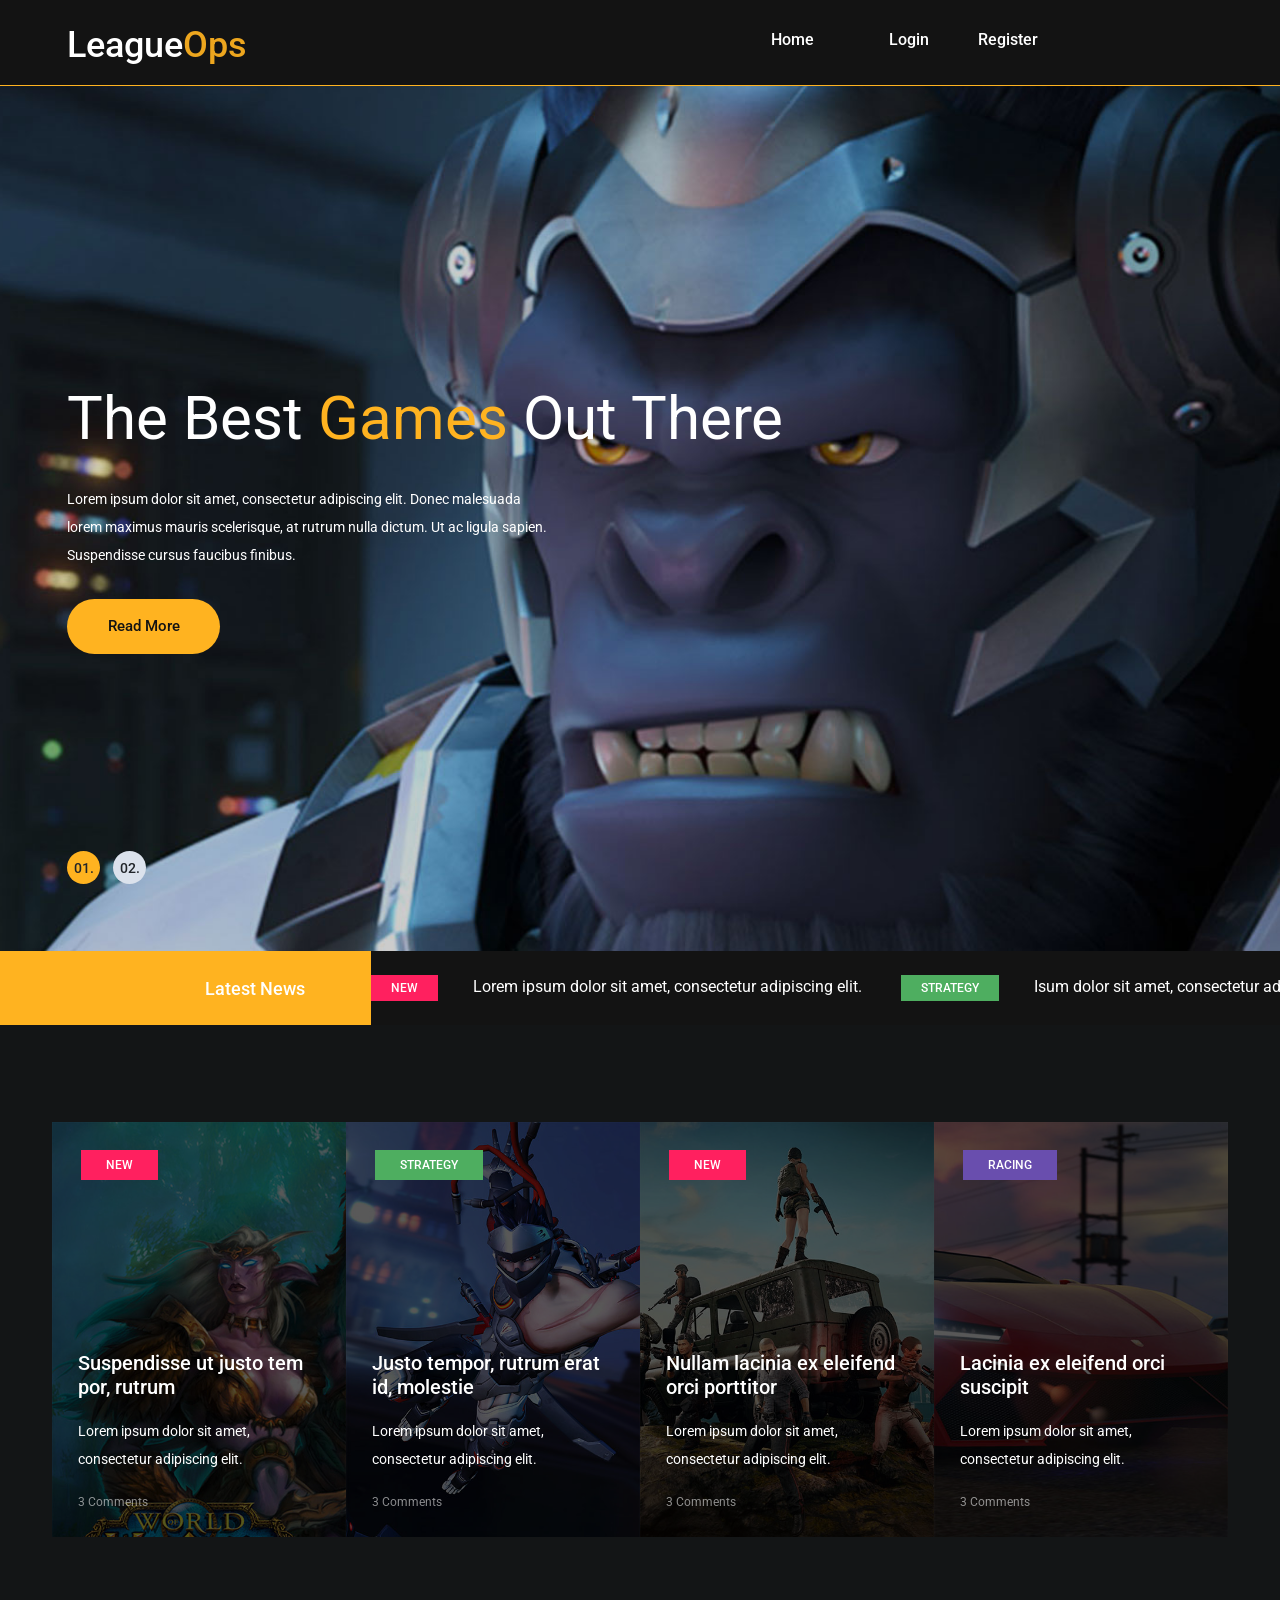
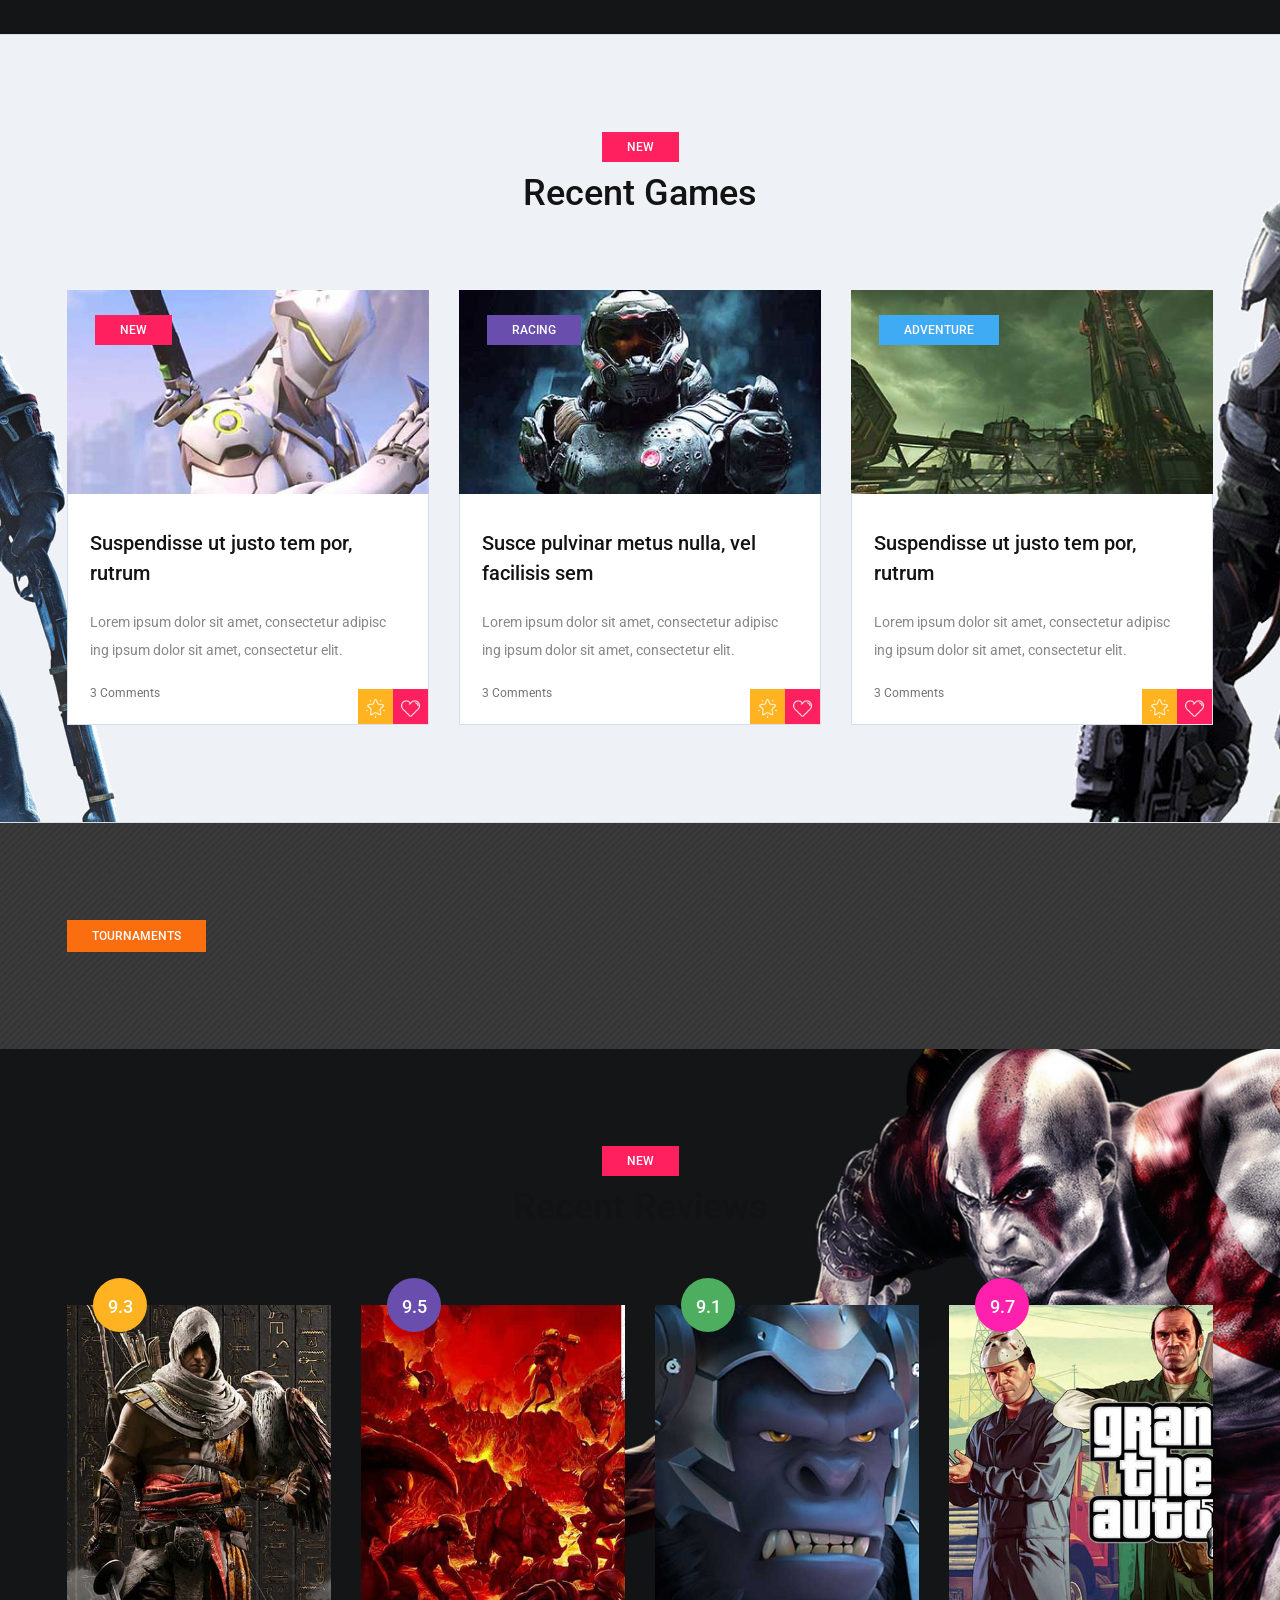
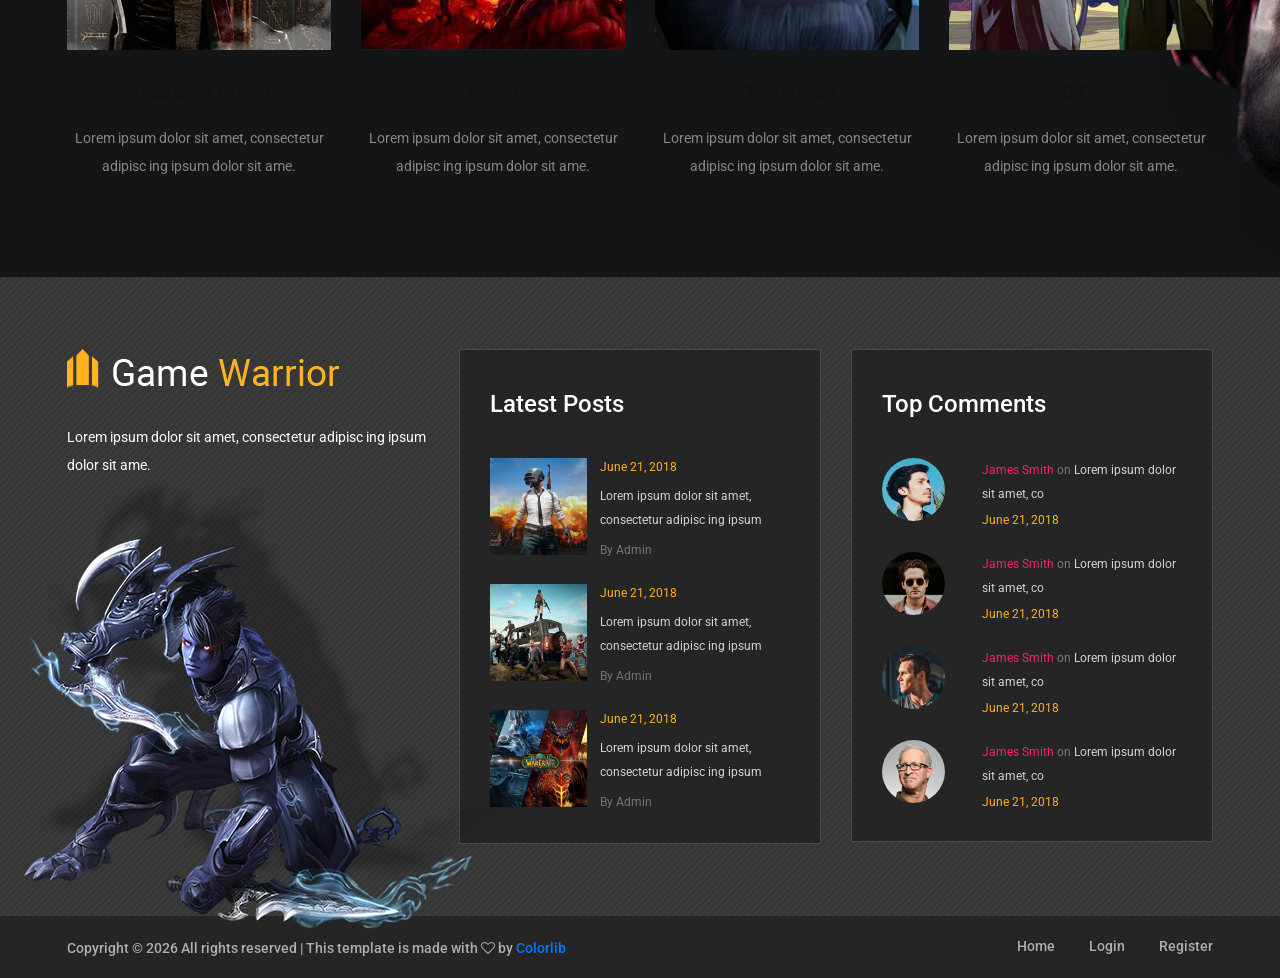
<file: frontend/index/index.html>
<!doctype html>
<html lang="zxx">

<head>
	<title>League Ops</title>
	<meta charset="UTF-8" />
	<meta name="description" content="Game Warrior Template" />
	<meta name="keywords" content="warrior, game, creative, html" />
	<meta name="viewport" content="width=device-width, initial-scale=1.0" />
	<!-- Favicon -->
	<link href="img/favicon.ico" rel="shortcut icon" />

	<!-- Google Fonts -->
	<link href="https://fonts.googleapis.com/css?family=Roboto:400,400i,500,500i,700,700i" rel="stylesheet" />

	<!-- Stylesheets -->
	<link rel="stylesheet" href="css/bootstrap.min.css" />
	<link rel="stylesheet" href="css/font-awesome.min.css" />
	<link rel="stylesheet" href="css/owl.carousel.css" />
	<link rel="stylesheet" href="css/style.css" />
	<link rel="stylesheet" href="css/animate.css" />

	<!--[if lt IE 9]>
      <script src="https://oss.maxcdn.com/html5shiv/3.7.2/html5shiv.min.js"></script>
      <script src="https://oss.maxcdn.com/respond/1.4.2/respond.min.js"></script>
    <![endif]-->
</head>

<body>
	<!-- Page Preloder -->
	<div id="preloder">
		<div class="loader"></div>
	</div>

	<!-- Header section -->
	<header class="header-section">
		<div class="container">
			<!-- logo -->
			<a class="site-logo" href="index.html">
				<h2><span style="color: white;">League</span><span style="color: #eda61e;">Ops</span></h2>
			</a>
			<!-- responsive -->
			<div class="nav-switch">
				<i class="fa fa-bars"></i>
			</div>
			<!-- site menu -->
			<nav class="main-menu">
				<ul id="menu-list" style="display: flex;">
					<li style="margin-right: 30px;"><a class="my-class" href="index.html">Home</a></li>

					<li id="auth-links">
						<a href="login.html">Login</a>
						<a href="register.html">Register</a>
					</li>

					<li id="user-profile" style="display: none;">
						<a href="../admin/index.html" id="username-display"></a>
						<a href="#" onclick="logout()">Logout</a>
					</li>
				</ul>
			</nav>
		</div>
	</header>
	<!-- Header section end -->

	<!-- Hero section -->
	<section class="hero-section">
		<div class="hero-slider owl-carousel">
			<div class="hs-item set-bg" data-setbg="img/slider-1.jpg">
				<div class="hs-text">
					<div class="container">
						<h2>The Best <span>Games</span> Out There</h2>
						<p>
							Lorem ipsum dolor sit amet, consectetur adipiscing elit. Donec
							malesuada <br />
							lorem maximus mauris scelerisque, at rutrum nulla dictum. Ut ac
							ligula sapien. <br />Suspendisse cursus faucibus finibus.
						</p>
						<a href="#" class="site-btn">Read More</a>
					</div>
				</div>
			</div>
			<div class="hs-item set-bg" data-setbg="img/slider-2.jpg">
				<div class="hs-text">
					<div class="container">
						<h2>The Best <span>Games</span> Out There</h2>
						<p>
							Lorem ipsum dolor sit amet, consectetur adipiscing elit. Donec
							malesuada <br />
							lorem maximus mauris scelerisque, at rutrum nulla dictum. Ut ac
							ligula sapien. <br />Suspendisse cursus faucibus finibus.
						</p>
						<a href="#" class="site-btn">Read More</a>
					</div>
				</div>
			</div>
		</div>
	</section>
	<!-- Hero section end -->

	<!-- Latest news section -->
	<div class="latest-news-section">
		<div class="ln-title">Latest News</div>
		<div class="news-ticker">
			<div class="news-ticker-contant">
				<div class="nt-item">
					<span class="new">new</span>Lorem ipsum dolor sit amet, consectetur
					adipiscing elit.
				</div>
				<div class="nt-item">
					<span class="strategy">strategy</span>Isum dolor sit amet,
					consectetur adipiscing elit.
				</div>
				<div class="nt-item">
					<span class="racing">racing</span>Isum dolor sit amet, consectetur
					adipiscing elit.
				</div>
			</div>
		</div>
	</div>
	<!-- Latest news section end -->

	<!-- Feature section -->
	<section class="feature-section spad">
		<div class="container">
			<div class="row">
				<div class="col-lg-3 col-md-6 p-0">
					<div class="feature-item set-bg" data-setbg="img/features/1.jpg">
						<span class="cata new">new</span>
						<div class="fi-content text-white">
							<h5><a href="#">Suspendisse ut justo tem por, rutrum</a></h5>
							<p>Lorem ipsum dolor sit amet, consectetur adipiscing elit.</p>
							<a href="#" class="fi-comment">3 Comments</a>
						</div>
					</div>
				</div>
				<div class="col-lg-3 col-md-6 p-0">
					<div class="feature-item set-bg" data-setbg="img/features/2.jpg">
						<span class="cata strategy">strategy</span>
						<div class="fi-content text-white">
							<h5><a href="#">Justo tempor, rutrum erat id, molestie</a></h5>
							<p>Lorem ipsum dolor sit amet, consectetur adipiscing elit.</p>
							<a href="#" class="fi-comment">3 Comments</a>
						</div>
					</div>
				</div>
				<div class="col-lg-3 col-md-6 p-0">
					<div class="feature-item set-bg" data-setbg="img/features/3.jpg">
						<span class="cata new">new</span>
						<div class="fi-content text-white">
							<h5>
								<a href="#">Nullam lacinia ex eleifend orci porttitor</a>
							</h5>
							<p>Lorem ipsum dolor sit amet, consectetur adipiscing elit.</p>
							<a href="#" class="fi-comment">3 Comments</a>
						</div>
					</div>
				</div>
				<div class="col-lg-3 col-md-6 p-0">
					<div class="feature-item set-bg" data-setbg="img/features/4.jpg">
						<span class="cata racing">racing</span>
						<div class="fi-content text-white">
							<h5><a href="#">Lacinia ex eleifend orci suscipit</a></h5>
							<p>Lorem ipsum dolor sit amet, consectetur adipiscing elit.</p>
							<a href="#" class="fi-comment">3 Comments</a>
						</div>
					</div>
				</div>
			</div>
		</div>
	</section>
	<!-- Feature section end -->

	<!-- Recent game section  -->
	<section class="recent-game-section spad set-bg" data-setbg="img/recent-game-bg.png">
		<div class="container">
			<div class="section-title">
				<div class="cata new">new</div>
				<h2>Recent Games</h2>
			</div>
			<div class="row">
				<div class="col-lg-4 col-md-6">
					<div class="recent-game-item">
						<div class="rgi-thumb set-bg" data-setbg="img/recent-game/1.jpg">
							<div class="cata new">new</div>
						</div>
						<div class="rgi-content">
							<h5>Suspendisse ut justo tem por, rutrum</h5>
							<p>
								Lorem ipsum dolor sit amet, consectetur adipisc ing ipsum
								dolor sit amet, consectetur elit.
							</p>
							<a href="#" class="comment">3 Comments</a>
							<div class="rgi-extra">
								<div class="rgi-star">
									<img src="img/icons/star.png" alt="" />
								</div>
								<div class="rgi-heart">
									<img src="img/icons/heart.png" alt="" />
								</div>
							</div>
						</div>
					</div>
				</div>
				<div class="col-lg-4 col-md-6">
					<div class="recent-game-item">
						<div class="rgi-thumb set-bg" data-setbg="img/recent-game/2.jpg">
							<div class="cata racing">racing</div>
						</div>
						<div class="rgi-content">
							<h5>Susce pulvinar metus nulla, vel facilisis sem</h5>
							<p>
								Lorem ipsum dolor sit amet, consectetur adipisc ing ipsum
								dolor sit amet, consectetur elit.
							</p>
							<a href="#" class="comment">3 Comments</a>
							<div class="rgi-extra">
								<div class="rgi-star">
									<img src="img/icons/star.png" alt="" />
								</div>
								<div class="rgi-heart">
									<img src="img/icons/heart.png" alt="" />
								</div>
							</div>
						</div>
					</div>
				</div>
				<div class="col-lg-4 col-md-6">
					<div class="recent-game-item">
						<div class="rgi-thumb set-bg" data-setbg="img/recent-game/3.jpg">
							<div class="cata adventure">Adventure</div>
						</div>
						<div class="rgi-content">
							<h5>Suspendisse ut justo tem por, rutrum</h5>
							<p>
								Lorem ipsum dolor sit amet, consectetur adipisc ing ipsum
								dolor sit amet, consectetur elit.
							</p>
							<a href="#" class="comment">3 Comments</a>
							<div class="rgi-extra">
								<div class="rgi-star">
									<img src="img/icons/star.png" alt="" />
								</div>
								<div class="rgi-heart">
									<img src="img/icons/heart.png" alt="" />
								</div>
							</div>
						</div>
					</div>
				</div>
			</div>
		</div>
	</section>
	<!-- Recent game section end -->

	<!-- Tournaments section -->
	<section class="tournaments-section spad">
		<div class="container">
			<div class="tournament-title">Tournaments</div>
			<div class="row" id="tournament-list">
				<!-- <div class="col-md-6">
            <div class="tournament-item mb-4 mb-lg-0">
              <div class="ti-notic">Tournament</div>
              <div class="ti-content">
                <div
                  class="ti-thumb set-bg"
                  data-setbg="img/tournament/1.jpg"
                ></div>
                <div class="ti-text">
                  <h4>World Of WarCraft</h4>
                  <ul>
                    <li><span>Tournament Beggins:</span> June 20, 2018</li>
                    <li><span>Tounament Ends:</span> July 01, 2018</li>
                    <li><span>Participants:</span> 10 teams</li>
                    <li><span>Tournament Author:</span> Admin</li>
                  </ul>
                  <p>
                    <span>Prizes:</span> 1st place $2000, 2nd place: $1000, 3rd
                    place: $500
                  </p>
                </div>
              </div>
            </div>
          </div> -->
				<!-- <div class="col-md-6">
            <div class="tournament-item">
              <div class="ti-notic">Premium Tournament</div>
              <div class="ti-content">
                <div
                  class="ti-thumb set-bg"
                  data-setbg="img/tournament/2.jpg"
                ></div>
                <div class="ti-text">
                  <h4>DOOM</h4>
                  <ul>
                    <li><span>Tournament Beggins:</span> June 20, 2018</li>
                    <li><span>Tounament Ends:</span> July 01, 2018</li>
                    <li><span>Participants:</span> 10 teams</li>
                    <li><span>Tournament Author:</span> Admin</li>
                  </ul>
                  <p>
                    <span>Prizes:</span> 1st place $2000, 2nd place: $1000, 3rd
                    place: $500
                  </p>
                </div>
              </div>
            </div> -->
			</div>
		</div>
		</div>
	</section>
	<!-- Tournaments section bg -->

	<!-- Review section -->
	<section class="review-section spad set-bg" data-setbg="img/review-bg.png">
		<div class="container">
			<div class="section-title">
				<div class="cata new">new</div>
				<h2>Recent Reviews</h2>
			</div>
			<div class="row">
				<div class="col-lg-3 col-md-6">
					<div class="review-item">
						<div class="review-cover set-bg" data-setbg="img/review/1.jpg">
							<div class="score yellow">9.3</div>
						</div>
						<div class="review-text">
							<h5>Assasin’’s Creed</h5>
							<p>
								Lorem ipsum dolor sit amet, consectetur adipisc ing ipsum
								dolor sit ame.
							</p>
						</div>
					</div>
				</div>
				<div class="col-lg-3 col-md-6">
					<div class="review-item">
						<div class="review-cover set-bg" data-setbg="img/review/2.jpg">
							<div class="score purple">9.5</div>
						</div>
						<div class="review-text">
							<h5>Doom</h5>
							<p>
								Lorem ipsum dolor sit amet, consectetur adipisc ing ipsum
								dolor sit ame.
							</p>
						</div>
					</div>
				</div>
				<div class="col-lg-3 col-md-6">
					<div class="review-item">
						<div class="review-cover set-bg" data-setbg="img/review/3.jpg">
							<div class="score green">9.1</div>
						</div>
						<div class="review-text">
							<h5>Overwatch</h5>
							<p>
								Lorem ipsum dolor sit amet, consectetur adipisc ing ipsum
								dolor sit ame.
							</p>
						</div>
					</div>
				</div>
				<div class="col-lg-3 col-md-6">
					<div class="review-item">
						<div class="review-cover set-bg" data-setbg="img/review/4.jpg">
							<div class="score pink">9.7</div>
						</div>
						<div class="review-text">
							<h5>GTA</h5>
							<p>
								Lorem ipsum dolor sit amet, consectetur adipisc ing ipsum
								dolor sit ame.
							</p>
						</div>
					</div>
				</div>
			</div>
		</div>
	</section>
	<!-- Review section end -->

	<!-- Footer top section -->
	<section class="footer-top-section">
		<div class="container">
			<div class="footer-top-bg">
				<img src="img/footer-top-bg.png" alt="" />
			</div>
			<div class="row">
				<div class="col-lg-4">
					<div class="footer-logo text-white">
						<img src="img/footer-logo.png" alt="" />
						<p>
							Lorem ipsum dolor sit amet, consectetur adipisc ing ipsum dolor
							sit ame.
						</p>
					</div>
				</div>
				<div class="col-lg-4 col-md-6">
					<div class="footer-widget mb-5 mb-md-0">
						<h4 class="fw-title">Latest Posts</h4>
						<div class="latest-blog">
							<div class="lb-item">
								<div class="lb-thumb set-bg" data-setbg="img/latest-blog/1.jpg"></div>
								<div class="lb-content">
									<div class="lb-date">June 21, 2018</div>
									<p>
										Lorem ipsum dolor sit amet, consectetur adipisc ing ipsum
									</p>
									<a href="#" class="lb-author">By Admin</a>
								</div>
							</div>
							<div class="lb-item">
								<div class="lb-thumb set-bg" data-setbg="img/latest-blog/2.jpg"></div>
								<div class="lb-content">
									<div class="lb-date">June 21, 2018</div>
									<p>
										Lorem ipsum dolor sit amet, consectetur adipisc ing ipsum
									</p>
									<a href="#" class="lb-author">By Admin</a>
								</div>
							</div>
							<div class="lb-item">
								<div class="lb-thumb set-bg" data-setbg="img/latest-blog/3.jpg"></div>
								<div class="lb-content">
									<div class="lb-date">June 21, 2018</div>
									<p>
										Lorem ipsum dolor sit amet, consectetur adipisc ing ipsum
									</p>
									<a href="#" class="lb-author">By Admin</a>
								</div>
							</div>
						</div>
					</div>
				</div>
				<div class="col-lg-4 col-md-6">
					<div class="footer-widget">
						<h4 class="fw-title">Top Comments</h4>
						<div class="top-comment">
							<div class="tc-item">
								<div class="tc-thumb set-bg" data-setbg="img/authors/1.jpg"></div>
								<div class="tc-content">
									<p>
										<a href="#">James Smith</a> <span>on</span> Lorem ipsum
										dolor sit amet, co
									</p>
									<div class="tc-date">June 21, 2018</div>
								</div>
							</div>
							<div class="tc-item">
								<div class="tc-thumb set-bg" data-setbg="img/authors/2.jpg"></div>
								<div class="tc-content">
									<p>
										<a href="#">James Smith</a> <span>on</span> Lorem ipsum
										dolor sit amet, co
									</p>
									<div class="tc-date">June 21, 2018</div>
								</div>
							</div>
							<div class="tc-item">
								<div class="tc-thumb set-bg" data-setbg="img/authors/3.jpg"></div>
								<div class="tc-content">
									<p>
										<a href="#">James Smith</a> <span>on</span> Lorem ipsum
										dolor sit amet, co
									</p>
									<div class="tc-date">June 21, 2018</div>
								</div>
							</div>
							<div class="tc-item">
								<div class="tc-thumb set-bg" data-setbg="img/authors/4.jpg"></div>
								<div class="tc-content">
									<p>
										<a href="#">James Smith</a> <span>on</span> Lorem ipsum
										dolor sit amet, co
									</p>
									<div class="tc-date">June 21, 2018</div>
								</div>
							</div>
						</div>
					</div>
				</div>
			</div>
		</div>
	</section>
	<!-- Footer top section end -->

	<!-- Footer section -->
	<footer class="footer-section">
		<div class="container">
			<ul class="footer-menu">
				<li><a href="index.html">Home</a></li>
				<li><a href="login.html">Login</a></li>
				<li><a href="register.html">Register</a></li>
			</ul>
			<p class="copyright">
				<!-- Link back to Colorlib can't be removed. Template is licensed under CC BY 3.0. -->
				Copyright &copy;
				<script>
					document.write(new Date().getFullYear());
				</script>
				All rights reserved | This template is made with
				<i class="fa fa-heart-o" aria-hidden="true"></i> by
				<a href="https://colorlib.com" target="_blank">Colorlib</a>
				<!-- Link back to Colorlib can't be removed. Template is licensed under CC BY 3.0. -->
			</p>
		</div>
	</footer>
	<!-- Footer section end -->

	<!--====== Javascripts & Jquery ======-->
	<script>
		document.addEventListener('DOMContentLoaded', () => {
			const token = localStorage.getItem('token');
			const authLinks = document.getElementById('auth-links');
			const userProfile = document.getElementById('user-profile');
			const usernameDisplay = document.getElementById('username-display');

			if (token) {
				authLinks.style.display = 'none';
				userProfile.style.display = 'inline';

				const payload = JSON.parse(atob(token.split('.')[1]));

				// Use the key you found in the console logs
				const username = payload["http://schemas.xmlsoap.org/ws/2005/05/identity/claims/name"]
					|| payload.unique_name
					|| payload.name
					|| "User";

				usernameDisplay.innerText = username;
			} else {
				// User is not logged in
				authLinks.style.display = 'block';
				userProfile.style.display = 'none';
			}
		});

		function logout() {
			localStorage.removeItem('token');
			window.location.href = 'index.html';
		}
		async function fetchTournaments() {
			try {
				const response = await fetch('https://localhost:7169/api/Tournament');
				const tournaments = await response.json();
				const list = document.getElementById('tournament-list');

				list.innerHTML = '';

				tournaments.forEach(t => {
					list.innerHTML += `
                    <div class="col-md-6" style="margin-bottom:20px;">
                        <div class="tournament-item">
                            <div class="ti-notic">${t.game}</div>
                            <div class="ti-content">
                                <div class="ti-text">
                                    <h4>${t.name}</h4>
                                    <ul>
                                        <li><span>Max Teams:</span> ${t.maxTeams}</li>
                                        <li><span>Status:</span> ${t.status}</li>
										<li><span>Organizer:</span> ${t.organizerName}</li>
                                    </ul>
										<a href="tournament-details.html?id=${t.id}" class="read-more">View Bracket</a>
                                </div>
                            </div>
                        </div>
                    </div>`;
				});
			} catch (err) {
				console.error("API is offline!", err);
			}
		}
		fetchTournaments();
	</script>
	<script src="js/jquery-3.2.1.min.js"></script>
	<script src="js/bootstrap.min.js"></script>
	<script src="js/owl.carousel.min.js"></script>
	<script src="js/jquery.marquee.min.js"></script>
	<script src="js/main.js"></script>
</body>

</html>
</file>
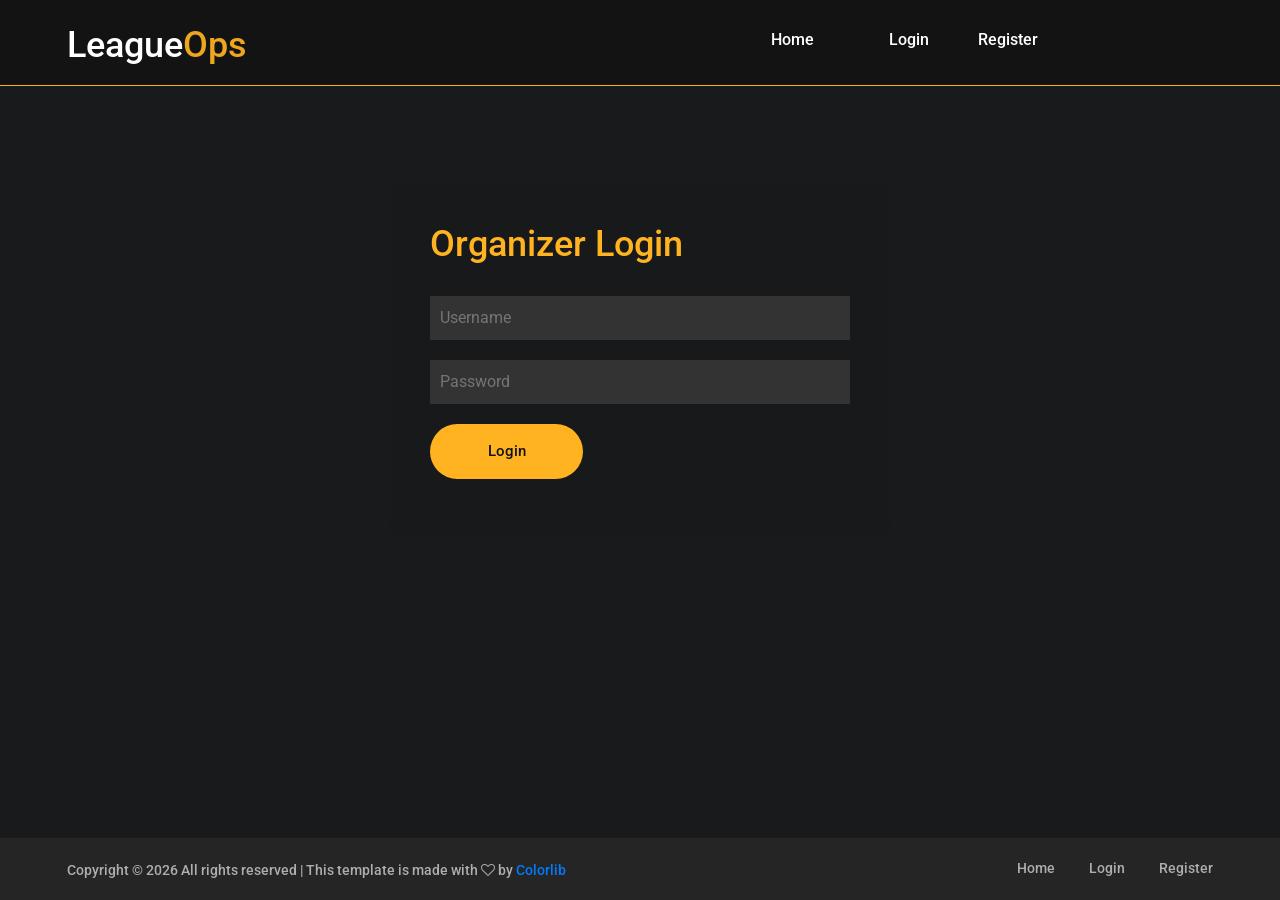
<file: frontend/index/login.html>
<!doctype html>
<html lang="zxx">
  <head>
    <title>League Ops</title>
    <meta charset="UTF-8" />
    <meta name="description" content="Game Warrior Template" />
    <meta name="keywords" content="warrior, game, creative, html" />
    <meta name="viewport" content="width=device-width, initial-scale=1.0" />
    <!-- Favicon -->
    <link href="img/favicon.ico" rel="shortcut icon" />

    <!-- Google Fonts -->
    <link
      href="https://fonts.googleapis.com/css?family=Roboto:400,400i,500,500i,700,700i"
      rel="stylesheet"
    />

    <!-- Stylesheets -->
    <link rel="stylesheet" href="css/bootstrap.min.css" />
    <link rel="stylesheet" href="css/font-awesome.min.css" />
    <link rel="stylesheet" href="css/owl.carousel.css" />
    <link rel="stylesheet" href="css/style.css" />
    <link rel="stylesheet" href="css/login-register.css" />
    <link rel="stylesheet" href="css/animate.css" />

    <!--[if lt IE 9]>
      <script src="https://oss.maxcdn.com/html5shiv/3.7.2/html5shiv.min.js"></script>
      <script src="https://oss.maxcdn.com/respond/1.4.2/respond.min.js"></script>
    <![endif]-->
  </head>

  <body>
    <!-- Page Preloder -->
    <div id="preloder">
      <div class="loader"></div>
    </div>

    <!-- Header section -->
    <header class="header-section">
      <div class="container">
        <!-- logo -->
        <a class="site-logo" href="index.html">
          <h2>
            <span style="color: white">League</span
            ><span style="color: #eda61e">Ops</span>
          </h2>
        </a>
        <!-- responsive -->
        <div class="nav-switch">
          <i class="fa fa-bars"></i>
        </div>
        <!-- site menu -->
        <nav class="main-menu">
          <ul id="menu-list" style="display: flex">
            <li style="margin-right: 30px">
              <a class="my-class" href="index.html">Home</a>
            </li>

            <li id="auth-links">
              <a href="login.html">Login</a>
              <a href="register.html">Register</a>
            </li>

            <li id="user-profile" style="display: none">
              <a href="../admin/index.html" id="username-display"></a>
              <a href="#" onclick="logout()">Logout</a>
            </li>
          </ul>
        </nav>
      </div>
    </header>
    <!-- Header section end -->
    <section class="login-section spad">
      <div class="container">
        <div
          class="login-card"
          style="
            background: #17191a;
            padding: 40px;
            border-radius: 10px;
            max-width: 500px;
            margin: 0 auto;
          "
        >
          <h2 style="color: #ffb320; margin-bottom: 30px">Organizer Login</h2>

          <input
            type="text"
            id="login-username"
            placeholder="Username"
            style="
              width: 100%;
              padding: 10px;
              margin-bottom: 20px;
              background: #333;
              border: none;
              color: white;
            "
          />

          <input
            type="password"
            id="login-password"
            placeholder="Password"
            style="
              width: 100%;
              padding: 10px;
              margin-bottom: 20px;
              background: #333;
              border: none;
              color: white;
            "
          />

          <button onclick="handleLogin()" class="site-btn">Login</button>

          <p id="error-msg" style="color: red; margin-top: 15px"></p>
        </div>
      </div>
    </section>
    <!-- Footer section -->
    <footer class="footer-section">
      <div class="container">
        <ul class="footer-menu">
          <li><a href="index.html">Home</a></li>
          <li><a href="login.html">Login</a></li>
          <li><a href="register.html">Register</a></li>
        </ul>
        <p class="copyright">
          <!-- Link back to Colorlib can't be removed. Template is licensed under CC BY 3.0. -->
          Copyright &copy;
          <script>
            document.write(new Date().getFullYear());
          </script>
          All rights reserved | This template is made with
          <i class="fa fa-heart-o" aria-hidden="true"></i> by
          <a href="https://colorlib.com" target="_blank">Colorlib</a>
          <!-- Link back to Colorlib can't be removed. Template is licensed under CC BY 3.0. -->
        </p>
      </div>
    </footer>
    <!-- Footer section end -->
    <!--====== Javascripts & Jquery ======-->
    <script>
      document.addEventListener("DOMContentLoaded", () => {
        const token = localStorage.getItem("token");
        const authLinks = document.getElementById("auth-links");
        const userProfile = document.getElementById("user-profile");
        const usernameDisplay = document.getElementById("username-display");

        if (token) {
          authLinks.style.display = "none";
          userProfile.style.display = "inline";

          const payload = JSON.parse(atob(token.split(".")[1]));

          // Use the key you found in the console logs
          const username =
            payload[
              "http://schemas.xmlsoap.org/ws/2005/05/identity/claims/name"
            ] ||
            payload.unique_name ||
            payload.name ||
            "User";

          usernameDisplay.innerText = username;
        } else {
          // User is not logged in
          authLinks.style.display = "block";
          userProfile.style.display = "none";
        }
      });

      function logout() {
        localStorage.removeItem("token");
        window.location.href = "index.html";
      }
      async function handleLogin() {
        const userField = document.getElementById("login-username");
        const passField = document.getElementById("login-password");
        const btn = document.querySelector(".site-btn");
        const errorMsg = document.getElementById("error-msg");

        // 1. Basic Client-Side Validation
        if (!userField.value.trim() || !passField.value.trim()) {
          showError("Fields cannot be empty.");
          return;
        }

        // 2. Prepare for Request
        setLoading(true);

        try {
          const response = await fetch(
            "https://localhost:7169/api/Auth/login",
            {
              method: "POST",
              headers: { "Content-Type": "application/json" },
              body: JSON.stringify({
                Username: userField.value.trim(),
                Password: passField.value,
              }),
            },
          );

          // 3. Handle API Response
          if (response.ok) {
            const data = await response.json();

            // Store token securely (as secure as localStorage allows)
            localStorage.setItem("token", data.token);
            localStorage.setItem("username", userField.value);

            window.location.href = "../admin/index.html";
          } else {
            // Handle 400 Bad Request or 401 Unauthorized
            const errData = await response
              .json()
              .catch(() => ({ message: "Unknown error" }));
            showError(errData.message || "Invalid username or password.");
          }
        } catch (err) {
          // Handle Network Errors (Server down, CORS, etc.)
          console.error("Login Error:", err);
          showError("System unreachable. Please try again later.");
        } finally {
          setLoading(false);
        }
      }

      // Helper functions to keep code clean
      function showError(msg) {
        const errorMsg = document.getElementById("error-msg");
        errorMsg.innerText = msg;
        errorMsg.style.display = "block";
      }

      function setLoading(isLoading) {
        const btn = document.querySelector(".site-btn");
        btn.innerText = isLoading ? "Authenticating..." : "Login";
        btn.disabled = isLoading;
      }
    </script>
    <script src="js/jquery-3.2.1.min.js"></script>
    <script src="js/bootstrap.min.js"></script>
    <script src="js/owl.carousel.min.js"></script>
    <script src="js/jquery.marquee.min.js"></script>
    <script src="js/main.js"></script>
  </body>
</html>
</file>
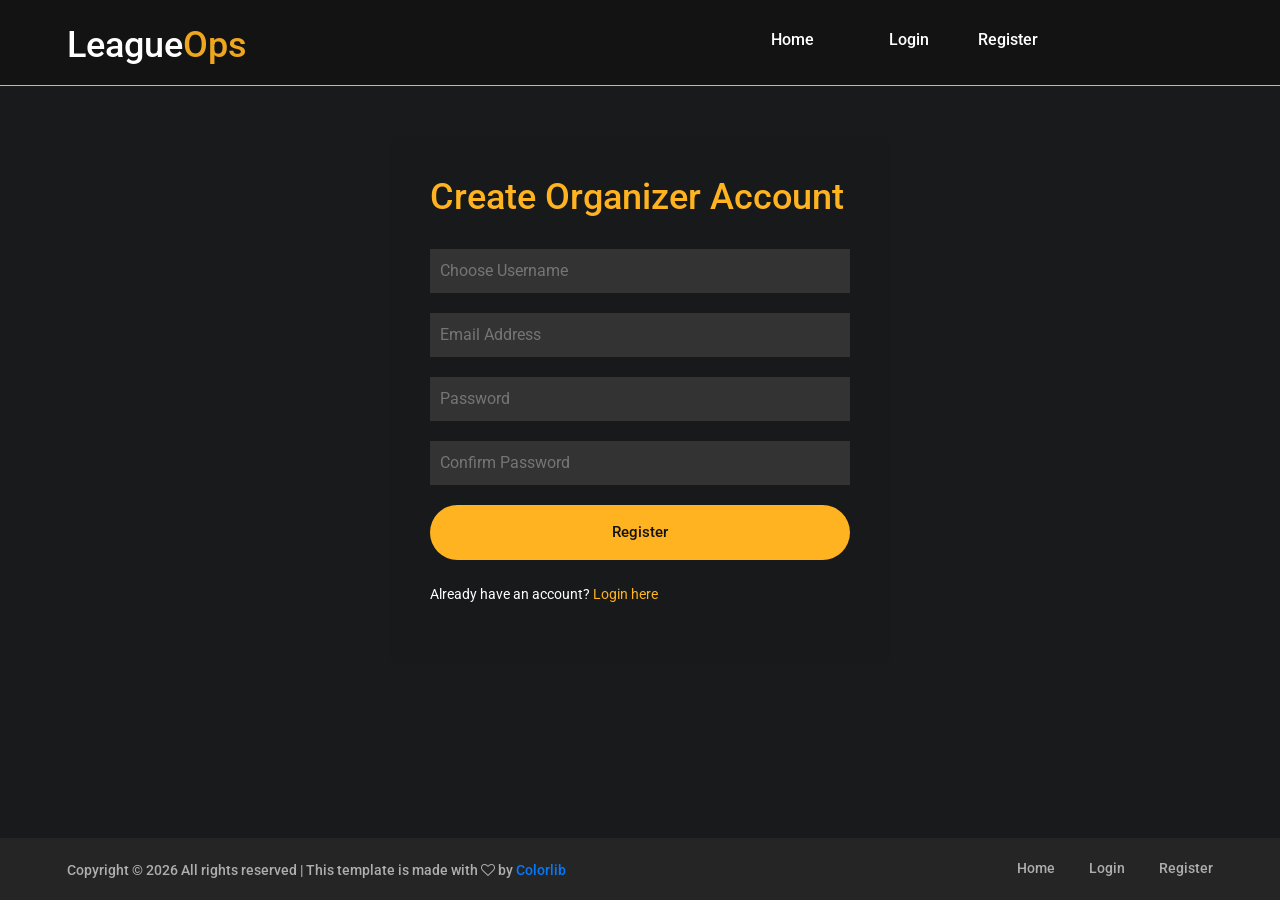
<file: frontend/index/register.html>
<!doctype html>
<html lang="zxx">
  <head>
    <title>League Ops</title>
    <meta charset="UTF-8" />
    <meta name="description" content="Game Warrior Template" />
    <meta name="keywords" content="warrior, game, creative, html" />
    <meta name="viewport" content="width=device-width, initial-scale=1.0" />
    <!-- Favicon -->
    <link href="img/favicon.ico" rel="shortcut icon" />

    <!-- Google Fonts -->
    <link
      href="https://fonts.googleapis.com/css?family=Roboto:400,400i,500,500i,700,700i"
      rel="stylesheet"
    />

    <!-- Stylesheets -->
    <link rel="stylesheet" href="css/bootstrap.min.css" />
    <link rel="stylesheet" href="css/font-awesome.min.css" />
    <link rel="stylesheet" href="css/owl.carousel.css" />
    <link rel="stylesheet" href="css/style.css" />
    <link rel="stylesheet" href="css/login-register.css" />
    <link rel="stylesheet" href="css/animate.css" />

    <!--[if lt IE 9]>
      <script src="https://oss.maxcdn.com/html5shiv/3.7.2/html5shiv.min.js"></script>
      <script src="https://oss.maxcdn.com/respond/1.4.2/respond.min.js"></script>
    <![endif]-->
  </head>

  <body>
    <!-- Page Preloder -->
    <div id="preloder">
      <div class="loader"></div>
    </div>

    <!-- Header section -->
    <header class="header-section">
      <div class="container">
        <!-- logo -->
        <a class="site-logo" href="index.html">
          <h2>
            <span style="color: white">League</span
            ><span style="color: #eda61e">Ops</span>
          </h2>
        </a>
        <!-- responsive -->
        <div class="nav-switch">
          <i class="fa fa-bars"></i>
        </div>
        <!-- site menu -->
        <nav class="main-menu">
          <ul id="menu-list" style="display: flex">
            <li style="margin-right: 30px">
              <a class="my-class" href="index.html">Home</a>
            </li>

            <li id="auth-links">
              <a href="login.html">Login</a>
              <a href="register.html">Register</a>
            </li>

            <li id="user-profile" style="display: none">
              <a href="../admin/index.html" id="username-display"></a>
              <a href="#" onclick="logout()">Logout</a>
            </li>
          </ul>
        </nav>
      </div>
    </header>
    <!-- Header section end -->
    <section class="login-section" style="margin-top: 50px">
      <div class="container">
        <div
          class="login-card"
          style="
            background: #17191a;
            padding: 40px;
            border-radius: 10px;
            max-width: 500px;
            margin: 0 auto;
          "
        >
          <h2 style="color: #ffb320; margin-bottom: 30px">
            Create Organizer Account
          </h2>

          <input
            type="text"
            id="reg-username"
            placeholder="Choose Username"
            style="
              width: 100%;
              padding: 10px;
              margin-bottom: 20px;
              background: #333;
              border: none;
              color: white;
            "
          />
          <input
            type="email"
            id="reg-email"
            placeholder="Email Address"
            required
            style="
              width: 100%;
              padding: 10px;
              margin-bottom: 20px;
              background: #333;
              border: none;
              color: white;
            "
          />
          <input
            type="password"
            id="reg-password"
            placeholder="Password"
            style="
              width: 100%;
              padding: 10px;
              margin-bottom: 20px;
              background: #333;
              border: none;
              color: white;
            "
          />
          <input
            type="password"
            id="reg-confirm"
            placeholder="Confirm Password"
            style="
              width: 100%;
              padding: 10px;
              margin-bottom: 20px;
              background: #333;
              border: none;
              color: white;
            "
          />

          <button
            onclick="handleRegister()"
            class="site-btn"
            style="width: 100%"
          >
            Register
          </button>

          <p id="error-msg" style="color: red; margin-top: 15px"></p>
          <p style="margin-top: 20px; color: white">
            Already have an account?
            <a href="login.html" style="color: #ffb320">Login here</a>
          </p>
        </div>
      </div>
    </section>
    <!-- Footer section -->
    <footer class="footer-section">
      <div class="container">
        <ul class="footer-menu">
          <li><a href="index.html">Home</a></li>
          <li><a href="login.html">Login</a></li>
          <li><a href="register.html">Register</a></li>
        </ul>
        <p class="copyright">
          <!-- Link back to Colorlib can't be removed. Template is licensed under CC BY 3.0. -->
          Copyright &copy;
          <script>
            document.write(new Date().getFullYear());
          </script>
          All rights reserved | This template is made with
          <i class="fa fa-heart-o" aria-hidden="true"></i> by
          <a href="https://colorlib.com" target="_blank">Colorlib</a>
          <!-- Link back to Colorlib can't be removed. Template is licensed under CC BY 3.0. -->
        </p>
      </div>
    </footer>
    <!-- Footer section end -->

    <!--====== Javascripts & Jquery ======-->
    <script>
      document.addEventListener("DOMContentLoaded", () => {
        const token = localStorage.getItem("token");
        const authLinks = document.getElementById("auth-links");
        const userProfile = document.getElementById("user-profile");
        const usernameDisplay = document.getElementById("username-display");

        if (token) {
          authLinks.style.display = "none";
          userProfile.style.display = "inline";

          const payload = JSON.parse(atob(token.split(".")[1]));

          // Use the key you found in the console logs
          const username =
            payload[
              "http://schemas.xmlsoap.org/ws/2005/05/identity/claims/name"
            ] ||
            payload.unique_name ||
            payload.name ||
            "User";

          usernameDisplay.innerText = username;
        } else {
          // User is not logged in
          authLinks.style.display = "block";
          userProfile.style.display = "none";
        }
      });

      function logout() {
        localStorage.removeItem("token");
        window.location.href = "index.html";
      }
      async function handleRegister() {
        // 1. Get form values
        const username = document.getElementById("reg-username").value.trim();
        const email = document.getElementById("reg-email").value.trim();
        const password = document.getElementById("reg-password").value;
        const confirm = document.getElementById("reg-confirm").value;

        const errorMsg = document.getElementById("error-msg");
        const btn = document.querySelector(".site-btn");

        // 2. Client-Side Validation
        const emailRegex = /^[^\s@]+@[^\s@]+\.[^\s@]+$/;

        if (!username || !email || !password || !confirm) {
          errorMsg.innerText = "All fields are required.";
          return;
        }
        if (!emailRegex.test(email)) {
          errorMsg.innerText = "Please enter a valid email address.";
          return;
        }
        if (password.length < 8) {
          errorMsg.innerText = "Password must be at least 8 characters.";
          return;
        }
        if (password !== confirm) {
          errorMsg.innerText = "Passwords do not match!";
          return;
        }

        // 3. UI State: Loading
        btn.disabled = true;
        btn.innerText = "Registering...";
        errorMsg.innerText = "";

        // 4. API Request
        try {
          const response = await fetch(
            "https://localhost:7169/api/Auth/register",
            {
              method: "POST",
              headers: { "Content-Type": "application/json" },
              body: JSON.stringify({
                Username: username,
                Email: email,
                Password: password,
              }),
            },
          );

          // Parse response body safely
          const result = await response.json().catch(() => ({}));

          if (response.ok) {
            alert("Account created successfully!");
            window.location.href = "login.html";
          } else {
            errorMsg.innerText = result.message || "Registration failed.";
          }
        } catch (err) {
          console.error("Registration error:", err);
          errorMsg.innerText = "System unreachable. Is the API running?";
        } finally {
          btn.disabled = false;
          btn.innerText = "Register";
        }
      }
    </script>
    <script src="js/jquery-3.2.1.min.js"></script>
    <script src="js/bootstrap.min.js"></script>
    <script src="js/owl.carousel.min.js"></script>
    <script src="js/jquery.marquee.min.js"></script>
    <script src="js/main.js"></script>
  </body>
</html>
</file>
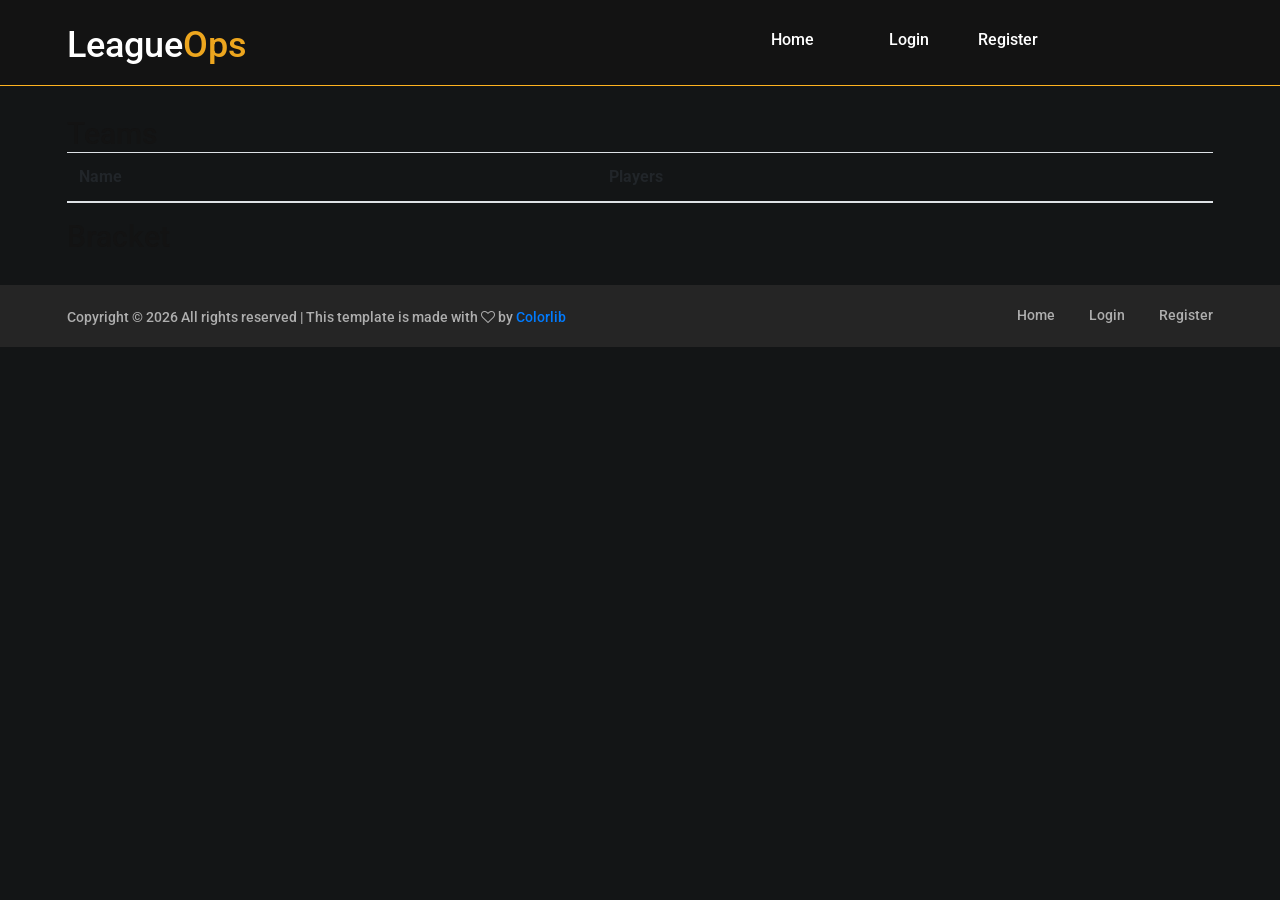
<file: frontend/index/tournament-details.html>
<!doctype html>
<html lang="zxx">
  <head>
    <title>League Ops</title>
    <meta charset="UTF-8" />
    <meta name="description" content="Game Warrior Template" />
    <meta name="keywords" content="warrior, game, creative, html" />
    <meta name="viewport" content="width=device-width, initial-scale=1.0" />
    <!-- Favicon -->
    <link href="img/favicon.ico" rel="shortcut icon" />

    <!-- Google Fonts -->
    <link
      href="https://fonts.googleapis.com/css?family=Roboto:400,400i,500,500i,700,700i"
      rel="stylesheet"
    />

    <!-- Stylesheets -->
    <link rel="stylesheet" href="css/bootstrap.min.css" />
    <link rel="stylesheet" href="css/font-awesome.min.css" />
    <link rel="stylesheet" href="css/owl.carousel.css" />
    <link rel="stylesheet" href="css/style.css" />
    <link rel="stylesheet" href="css/animate.css" />
    <link rel="stylesheet" href="css/login-register.css" />
	<link rel="stylesheet" href="css/detail.css"/>

    <!--[if lt IE 9]>
      <script src="https://oss.maxcdn.com/html5shiv/3.7.2/html5shiv.min.js"></script>
      <script src="https://oss.maxcdn.com/respond/1.4.2/respond.min.js"></script>
    <![endif]-->
	
  </head>

  <body>
    <!-- Page Preloder -->
    <div id="preloder">
      <div class="loader"></div>
    </div>

    <!-- Header section -->
    <header class="header-section">
      <div class="container">
        <!-- logo -->
        <a class="site-logo" href="index.html">
          <h2>
            <span style="color: white">League</span
            ><span style="color: #eda61e">Ops</span>
          </h2>
        </a>
        <!-- responsive -->
        <div class="nav-switch">
          <i class="fa fa-bars"></i>
        </div>
        <!-- site menu -->
        <nav class="main-menu">
          <ul id="menu-list" style="display: flex">
            <li style="margin-right: 30px">
              <a class="my-class" href="index.html">Home</a>
            </li>

            <li id="auth-links">
              <a href="login.html">Login</a>
              <a href="register.html">Register</a>
            </li>

            <li id="user-profile" style="display: none">
              <a href="../admin/index.html" id="username-display"></a>
              <a href="#" onclick="logout()">Logout</a>
            </li>
          </ul>
        </nav>
      </div>
    </header>
    <!-- Header section end -->

    <!-- Tournaments section -->
    <section class="spad">
      <div class="container">
        <h2 id="tourney-name"></h2>
        <div id="tourney-info"></div>

        <div
          id="champion-banner"
          style="display: none; padding: 20px; background: gold; border-radius: 10px;margin-bottom: 20px;"
        >
          <h3>Winner: <span id="winner-name"></span></h3>
        </div>

        <h3>Teams</h3>
        <table class="table">
          <thead>
            <tr>
              <th>Name</th>
              <th>Players</th>
            </tr>
          </thead>
          <tbody id="teams-list"></tbody>
        </table>

        <h3>Bracket</h3>
        <div id="bracket-view"></div>
      </div>
    </section>
    <!-- Tournaments section bg -->
    <!-- Footer section -->
    <footer class="footer-section">
      <div class="container">
        <ul class="footer-menu">
          <li><a href="index.html">Home</a></li>
          <li><a href="login.html">Login</a></li>
          <li><a href="register.html">Register</a></li>
        </ul>
        <p class="copyright">
          <!-- Link back to Colorlib can't be removed. Template is licensed under CC BY 3.0. -->
          Copyright &copy;
          <script>
            document.write(new Date().getFullYear());
          </script>
          All rights reserved | This template is made with
          <i class="fa fa-heart-o" aria-hidden="true"></i> by
          <a href="https://colorlib.com" target="_blank">Colorlib</a>
          <!-- Link back to Colorlib can't be removed. Template is licensed under CC BY 3.0. -->
        </p>
      </div>
    </footer>
    <!-- Footer section end -->

    <!--====== Javascripts & Jquery ======-->
    <script>
      document.addEventListener("DOMContentLoaded", () => {
        const token = localStorage.getItem("token");
        const authLinks = document.getElementById("auth-links");
        const userProfile = document.getElementById("user-profile");
        const usernameDisplay = document.getElementById("username-display");

        if (token) {
          authLinks.style.display = "none";
          userProfile.style.display = "inline";

          const payload = JSON.parse(atob(token.split(".")[1]));

          // Use the key you found in the console logs
          const username =
            payload[
              "http://schemas.xmlsoap.org/ws/2005/05/identity/claims/name"
            ] ||
            payload.unique_name ||
            payload.name ||
            "User";

          usernameDisplay.innerText = username;
        } else {
          // User is not logged in
          authLinks.style.display = "block";
          userProfile.style.display = "none";
        }
      });

      function logout() {
        localStorage.removeItem("token");
        window.location.href = "index.html";
      }
      async function loadTournamentDetails() {
        // 1. Get the ID from the URL (e.g., ?id=11)
        const params = new URLSearchParams(window.location.search);
        const id = params.get("id");

        // 2. Fetch specific tournament data
        const response = await fetch(
          `https://localhost:7169/api/Tournament/${id}`,
        );
        const tournament = await response.json();

        // 3. Reuse your render logic
        renderTournament(tournament);
      }
      function renderTournament(t) {
        // PUBLIC VIEW: We force isOrganizer to false to hide admin controls
        const isOrganizer = false;

        console.log("Rendering Tournament:", t.name, "Status:", t.status);

        // 1. Update Basic Info
        document.getElementById("tourney-name").innerText = t.name;
        document.getElementById("tourney-info").innerHTML = `
        <p><strong>Game:</strong> ${t.game}</p>
        <p><strong>Date:</strong> ${new Date(t.startDate).toLocaleDateString()}</p>
        <p><strong>Max Teams:</strong> ${t.maxTeams}</p>
        <p><strong>Status:</strong> <span class="badge badge-primary">${t.status}</span></p>
    `;

        // 2. Control visibility of Add Team card
        const addTeamCard = document.getElementById("add-team-card");
        if (addTeamCard) {
          addTeamCard.style.display = "none"; // Always hidden for public
        }

        // 3. Admin controls are always hidden for public
        const adminControls = document.getElementById("admin-controls");
        if (adminControls) {
          adminControls.style.display = "none";
        }

        // 4. Champion Banner (Public view still shows the winner!)
        const championBanner = document.getElementById("champion-banner");
        if (championBanner && t.status === "Completed") {
          const finalMatch = t.matches.find((m) => m.winnerTeamId !== null);
          if (finalMatch) {
            document.getElementById("winner-name").innerText =
              finalMatch.winnerName;
            championBanner.style.display = "flex";
          }
        } else if (championBanner) {
          championBanner.style.display = "none";
        }

        // 5. Render Teams (List only, no Add Player buttons)
        const tbody = document.getElementById("teams-list");
        if (tbody) {
          tbody.innerHTML = t.teams
            .map(
              (team) => `
            <tr>
                <td>${team.name}</td>
                <td>${team.players ? team.players.length : 0}</td>
            </tr>
        `,
            )
            .join("");
        }

        // 6. Render Bracket (Matches only, resolution buttons disabled)
        const bracketDiv = document.getElementById("bracket-view");
        if (!t.matches || t.matches.length === 0) {
          bracketDiv.innerHTML = `<p class="text-muted">No matches generated yet.</p>`;
        } else {
          bracketDiv.innerHTML = t.matches
            .map((m) => {
              const hasWinner = !!m.winnerName;
              const isWinnerA =
                t.status === "Completed" && m.winnerTeamId === m.teamAId;
              const isWinnerB =
                t.status === "Completed" && m.winnerTeamId === m.teamBId;

              return `
            <div class="p-3 border mb-3 rounded bg-white shadow-sm">
                <div class="d-flex justify-content-between align-items-center">
                    <div>
                        <span class="badge badge-secondary">Round ${m.roundNumber}</span>
                        <div class="mt-2">
                            <button class="btn btn-sm btn-light ${isWinnerA ? "champion-highlight" : ""}" disabled>
                                ${m.teamAName}
                            </button> 
                            <span class="mx-2">vs</span> 
                            ${
                              m.teamBId
                                ? `<button class="btn btn-sm btn-light ${isWinnerB ? "champion-highlight" : ""}" disabled>
                                    ${m.teamBName}
                                  </button>`
                                : "BYE"
                            }
                        </div>
                    </div>
                    ${hasWinner ? `<div class="text-success font-weight-bold">✓ ${m.winnerName}</div>` : ""}
                </div>
            </div>`;
            })
            .join("");
        }
      }
      // Run this when the page loads
      loadTournamentDetails();
    </script>
    <script src="js/jquery-3.2.1.min.js"></script>
    <script src="js/bootstrap.min.js"></script>
    <script src="js/owl.carousel.min.js"></script>
    <script src="js/jquery.marquee.min.js"></script>
    <script src="js/main.js"></script>
  </body>
</html>
</file>
<file: frontend/index/css/style.css>
/* =================================
------------------------------------
  Game Warrior Template
  Version: 1.0
 ------------------------------------ 
 ====================================*/

/*---------------------------*/
/* Template default CSS
/*---------------------------*/

html,
body {
	height: 100%;
	font-family: 'Roboto', sans-serif;
	-webkit-font-smoothing: antialiased;
	font-smoothing: antialiased;
	background-color: #131516;
}

h1,
h2,
h3,
h4,
h5,
h6 {
	margin: 0;
	font-weight: 500;
	color: #131313;
}

h1 {
	font-size: 70px;
}

h2 {
	font-size: 36px;
}

h3 {
	font-size: 30px;
}

h4 {
	font-size: 24px;
}

h5 {
	font-size: 20px;
}

h6 {
	font-size: 16px;
}

p {
	font-size: 14px;
	color: #878787;
	line-height: 2;
}

img {
	max-width: 100%;
}

input:focus,
select:focus,
button:focus,
textarea:focus {
	outline: none;
}

a:hover,
a:focus {
	text-decoration: none;
	outline: none;
}

ul,
ol {
	padding: 0;
	margin: 0;
}

/*---------------------
  Helper CSS
-----------------------*/

.section-title {
	text-align: center;
	margin-bottom: 75px;
}

.section-title h2 {
	padding-top: 10px;
	font-size: 36px;
}

.set-bg {
	background-repeat: no-repeat;
	background-size: cover;
	background-position: top center;
}

.spad {
	padding-top: 97px;
	padding-bottom: 97px;
}

.text-white h1,
.text-white h2,
.text-white h3,
.text-white h4,
.text-white h5,
.text-white h6,
.text-white p,
.text-white span,
.text-white li,
.text-white a {
	color: #fff;
}

.rating i {
	color: #fbb710;
}

.rating .is-fade {
	color: #e0e3e4;
}

/*---------------------
  Commom elements
-----------------------*/

/* buttons */
.site-btn {
	display: inline-block;
	text-align: center;
	font-size: 15px;
	color: #131313;
	padding: 16px 30px;
	min-width: 153px;
	border-radius: 50px;
	font-weight: 500;
	border: none;
	background: #ffb320;
	cursor: pointer;
}

.site-btn.btn-sm {
	padding: 10px 30px;
	min-width: 163px;
}

.site-btn:hover {
	color: #131313;
}

.cata {
	display: inline-block;
	text-transform: uppercase;
	font-size: 12px;
	font-weight: 500;
	color: #fff;
	padding: 6px 25px;
}

.cata.new {
	background: #ff205f;
}

.cata.strategy {
	background: #4eae60;
}

.cata.racing {
	background: #694eae;
}

.cata.adventure {
	background: #40abf5;
}

/* Preloder */
#preloder {
	position: fixed;
	width: 100%;
	height: 100%;
	top: 0;
	left: 0;
	z-index: 999999;
	background: #fff;
}

.loader {
	width: 40px;
	height: 40px;
	position: absolute;
	top: 50%;
	left: 50%;
	margin-top: -13px;
	margin-left: -13px;
	border-radius: 60px;
	animation: loader 0.8s linear infinite;
	-webkit-animation: loader 0.8s linear infinite;
}

@keyframes loader {
	0% {
		-webkit-transform: rotate(0deg);
		transform: rotate(0deg);
		border: 4px solid #f44336;
		border-left-color: transparent;
	}
	50% {
		-webkit-transform: rotate(180deg);
		transform: rotate(180deg);
		border: 4px solid #673ab7;
		border-left-color: transparent;
	}
	100% {
		-webkit-transform: rotate(360deg);
		transform: rotate(360deg);
		border: 4px solid #f44336;
		border-left-color: transparent;
	}
}

@-webkit-keyframes loader {
	0% {
		-webkit-transform: rotate(0deg);
		border: 4px solid #f44336;
		border-left-color: transparent;
	}
	50% {
		-webkit-transform: rotate(180deg);
		border: 4px solid #673ab7;
		border-left-color: transparent;
	}
	100% {
		-webkit-transform: rotate(360deg);
		border: 4px solid #f44336;
		border-left-color: transparent;
	}
}

/*------------------
  Header section
---------------------*/

.header-section {
	background: #131313;
	clear: both;
	overflow: hidden;
	padding: 18px 0;
	border-bottom: 1px solid #ffb320;
}

.site-logo {
	display: inline-block;
	float: left;
	padding-top: 6px;
}

.user-panel {
	float: right;
	font-weight: 500;
	background: #ffb320;
	padding: 8px 28px;
	border-radius: 30px;
}

.user-panel a {
	font-size: 14px;
	color: #131313;
}

.main-menu {
	float: right;
	margin-right: 170px;
}

.main-menu ul {
	list-style: none;
}

.main-menu ul li {
	display: inline;
}

.main-menu ul li a {
	display: inline-block;
	font-size: 16px;
	color: #fff;
	margin-left: 35px;
	font-weight: 500;
	padding: 10px 5px;
}

.main-menu ul li a:hover {
	color: #ffb320;
}

.header-btn {
	float: right;
	margin-right: 0;
}

.nav-switch {
	display: none;
}

/*------------------
  Hero Section
---------------------*/

.hero-slider .hs-item {
	height: 865px;
	display: table;
	width: 100%;
}

.hero-slider .hs-text {
	display: table-cell;
	vertical-align: middle;
}

.hero-slider .hs-text h2 {
	color: #fff;
	font-weight: 400;
	font-size: 60px;
	margin-bottom: 30px;
	position: relative;
	top: -80px;
	opacity: 0;
}

.hero-slider .hs-text h2 span {
	color: #ffb320;
}

.hero-slider .hs-text p {
	color: #fff;
	margin-bottom: 30px;
	position: relative;
	position: relative;
	top: -90px;
	opacity: 0;
}

.hero-slider .hs-text .site-btn {
	position: relative;
	top: -100px;
	opacity: 0;
}

.hero-slider .owl-item.active .hs-item h2,
.hero-slider .owl-item.active .hs-item p,
.hero-slider .owl-item.active .hs-item .site-btn {
	top: 0;
	opacity: 1;
}

.hero-slider .owl-item.active .hs-item h2 {
	-webkit-transition: all 0.5s ease 1s;
	-o-transition: all 0.5s ease 1s;
	transition: all 0.5s ease 1s;
}

.hero-slider .owl-item.active .hs-item p {
	-webkit-transition: all 0.5s ease 0.8s;
	-o-transition: all 0.5s ease 0.8s;
	transition: all 0.5s ease 0.8s;
}

.hero-slider .owl-item.active .hs-item .site-btn {
	-webkit-transition: all 0.5s ease 0.6s;
	-o-transition: all 0.5s ease 0.6s;
	transition: all 0.5s ease 0.6s;
}

.hero-slider .owl-dots {
	position: relative;
	max-width: 1146px;
	margin: -33px auto 0;
	top: -67px;
	z-index: 5;
}

.hero-slider .owl-dots .owl-dot {
	display: inline-block;
	margin-right: 13px;
	width: 33px;
	height: 33px;
	font-size: 14px;
	font-weight: 500;
	text-align: center;
	padding-top: 7px;
	border-radius: 40px;
	background: #dbe2ec;
}

.hero-slider .owl-dots .owl-dot.active {
	background: #ffb320;
}

/*---------------------
  Latest News section
-----------------------*/

.latest-news-section {
	overflow: hidden;
	display: block;
	clear: both;
	background: #131313;
	padding: 24px 0;
	position: relative;
}

.ln-title {
	position: absolute;
	height: 100%;
	width: 29%;
	left: 0;
	top: 0;
	text-align: right;
	padding-top: 24px;
	padding-right: 66px;
	font-size: 18px;
	font-weight: 500;
	color: #fff;
	background: #ffb320;
	z-index: 1;
}

.news-ticker {
	width: 71%;
	float: right;
	overflow: hidden;
	display: inline-block;
}

.news-ticker-contant .nt-item {
	margin-right: 35px;
	color: #fff;
	display: inline-block;
}

.news-ticker-contant .nt-item span {
	margin-right: 35px;
	display: inline-block;
	text-transform: uppercase;
	font-size: 12px;
	font-weight: 500;
	color: #fff;
	padding: 4px 20px;
}

.news-ticker-contant .nt-item span.new {
	background: #ff205f;
}

.news-ticker-contant .nt-item span.strategy {
	background: #4eae60;
}

.news-ticker-contant .nt-item span.racing {
	background: #694eae;
}

/*------------------
  Feature Section
---------------------*/

.feature-item {
	height: 415px;
	position: relative;
}

.feature-item:after {
	position: absolute;
	content: "";
	width: 100%;
	height: 100%;
	left: 0;
	top: 0;
	background: #000;
	opacity: .65;
}

.feature-item .cata {
	position: relative;
	margin-top: 28px;
	margin-left: 29px;
	z-index: 3;
}

.feature-item .fi-content {
	position: absolute;
	width: 100%;
	left: 0;
	bottom: 0;
	padding: 0 26px 24px;
	z-index: 2;
}

.feature-item .fi-content h5 {
	margin-bottom: 18px;
}

.feature-item .fi-content .fi-comment {
	font-size: 12px;
	opacity: .54;
}

/*----------------------
  Recent Game Section
------------------------*/

.recent-game-section {
	background-color: #eef2f6;
	border-top: 1px solid #d6dee7;
	border-bottom: 1px solid #d6dee7;
}

.recent-game-item .rgi-thumb {
	height: 204px;
	padding: 25px 28px;
}

.recent-game-item .rgi-content {
	padding: 34px 22px 20px;
	background: #fff;
	border: 1px solid #d6dee7;
	border-top: none;
	position: relative;
}

.recent-game-item .rgi-content h5 {
	margin-bottom: 20px;
	line-height: 1.5;
}

.recent-game-item .rgi-content .comment {
	font-size: 12px;
	color: #737373;
}

.recent-game-item .rgi-extra {
	position: absolute;
	right: 0;
	bottom: 0;
	width: 70px;
}

.recent-game-item .rgi-extra .rgi-star,
.recent-game-item .rgi-extra .rgi-heart {
	height: 35px;
	width: 35px;
	float: left;
	display: block;
	padding: 6px 8px 0;
}

.recent-game-item .rgi-extra .rgi-star {
	background: #ffb320;
}

.recent-game-item .rgi-extra .rgi-heart {
	background: #ff205f;
}

/*----------------------
  Tournaments Section
------------------------*/

.tournaments-section {
	background-image: url("../img/pattern.png");
	background-repeat: repeat;
}

.tournament-title {
	display: inline-block;
	padding: 7px 25px;
	font-size: 12px;
	font-weight: 500;
	color: #fff;
	text-transform: uppercase;
	background: #fb6e10;
}

.tournament-item {
	background: #252525;
}

.tournament-item .ti-notic {
	display: inline-block;
	padding: 8px 21px;
	font-size: 12px;
	font-weight: 700;
	color: #131313;
	text-transform: uppercase;
	background: #ffb320;
}

.tournament-item .ti-content {
	padding: 38px 24px;
	overflow: hidden;
}

.tournament-item .ti-thumb {
	width: 168px;
	height: 178px;
	float: left;
}

.tournament-item .ti-text h4 {
	color: #ffb320;
	margin-bottom: 20px;
}

.tournament-item .ti-text ul {
	list-style: none;
	margin-bottom: 20px;
}

.tournament-item .ti-text ul li {
	color: #fff;
	font-size: 12px;
	margin-bottom: 6px;
}

.tournament-item .ti-text ul li span {
	color: #9a9a9a;
}

.tournament-item .ti-text p {
	font-size: 12px;
	margin-bottom: 0;
}

.tournament-item .ti-text p span {
	font-weight: 500;
	color: #ffb320;
}

/*----------------------
  Review Section
------------------------*/

.review-section {
	background-position: right top;
}

.review-item .review-cover {
	position: relative;
	margin-bottom: 30px;
	height: 345px;
}

.review-item .review-cover .score {
	position: absolute;
	width: 54px;
	height: 54px;
	top: -27px;
	left: 26px;
	padding-top: 15px;
	font-size: 18px;
	font-weight: 500;
	color: #fff;
	text-align: center;
	border-radius: 50%;
	z-index: 1;
}

.review-item .review-cover .score.yellow {
	background: #ffb320;
}

.review-item .review-cover .score.purple {
	background: #694eae;
}

.review-item .review-cover .score.pink {
	background: #ff20ae;
}

.review-item .review-cover .score.green {
	background: #4eae60;
}

.review-item .review-text {
	text-align: center;
}

.review-item .review-text h5 {
	margin-bottom: 20px;
}

.review-item .review-text p {
	margin-bottom: 0;
}

.review-item .rating {
	margin-bottom: 20px;
}

.review-item .rating i {
	font-size: 12px;
}

/*----------------------
  Footer top Section
------------------------*/

.footer-top-section {
	background-image: url("../img/pattern.png");
	background-repeat: repeat;
	padding: 72px 0;
}

.footer-top-section .container {
	position: relative;
}

.footer-top-bg {
	position: absolute;
	left: -30px;
	bottom: -85px;
	z-index: 2;
}

.footer-logo img {
	margin-bottom: 35px;
}

.footer-widget {
	padding: 40px 30px 7px;
	background: #252525;
	border: 1px solid #4a4a4a;
}

.footer-widget .fw-title {
	color: #fff;
	margin-bottom: 40px;
}

.latest-blog .lb-item {
	margin-bottom: 23px;
	overflow: hidden;
}

.latest-blog .lb-item .lb-thumb {
	width: 97px;
	height: 97px;
	float: left;
}

.latest-blog .lb-item .lb-content {
	padding-left: 110px;
}

.latest-blog .lb-item .lb-content .lb-date {
	font-size: 12px;
	color: #ffb320;
	margin-bottom: 8px;
}

.latest-blog .lb-item .lb-content p {
	font-size: 12px;
	margin-bottom: 5px;
	color: #d3d3d3;
}

.latest-blog .lb-item .lb-content .lb-author {
	font-size: 12px;
	color: #d3d3d3;
	opacity: 0.45;
}

.top-comment {
	overflow: hidden;
}

.top-comment .tc-item {
	margin-bottom: 23px;
	overflow: hidden;
}

.top-comment .tc-item .tc-thumb {
	width: 63px;
	height: 63px;
	border-radius: 50%;
	float: left;
}

.top-comment .tc-item .tc-content {
	padding-left: 100px;
}

.top-comment .tc-item .tc-content p {
	font-size: 12px;
	color: #d3d3d3;
	margin-bottom: 5px;
}

.top-comment .tc-item .tc-content p a {
	color: #ff205f;
}

.top-comment .tc-item .tc-content p span {
	color: #7a7a7a;
}

.top-comment .tc-item .tc-content .tc-date {
	font-size: 12px;
	color: #ffb320;
}

/*----------------------
  Footer Section
------------------------*/

.footer-section {
	padding: 18px 0 16px;
	overflow: hidden;
	background: #252525;
}

.footer-menu {
	list-style: none;
	float: right;
}

.footer-menu li {
	display: inline;
}

.footer-menu li a {
	display: inline-block;
	font-size: 14px;
	font-weight: 500;
	color: #aeaeae;
	margin-left: 30px;
}

.copyright {
	float: left;
	margin-bottom: 0;
	font-weight: 500;
	color: #aeaeae;
}

/*------------------
  Other Pages
--------------------
====================*/

.page-info-section {
	height: 499px;
	position: relative;
}

.page-info-section .pi-content {
	position: absolute;
	width: 100%;
	bottom: 65px;
	left: 0;
	z-index: 2;
}

.page-info-section .pi-content h2 {
	font-size: 60px;
	margin-bottom: 25px;
	font-weight: 400;
}

.site-pagination {
	padding-top: 50px;
}

.site-pagination a,
.site-pagination span {
	width: 33px;
	height: 33px;
	font-size: 14px;
	font-weight: 500;
	padding-top: 7px;
	text-align: center;
	display: inline-block;
	border-radius: 50%;
	color: #131313;
	margin-right: 10px;
}

.site-pagination .active {
	background: #ffb320;
}

.site-pagination.sp-style-2 a,
.site-pagination.sp-style-2 span {
	background: #e5e5e5;
}

.site-pagination.sp-style-2 .active {
	background: #ffb320;
}

.widget-item {
	margin-bottom: 73px;
}

.widget-item:last-child {
	margin-bottom: 0;
}

.widget-item .widget-title {
	margin-bottom: 40px;
}

.widget-item .latest-blog .lb-item .lb-content p,
.widget-item .top-comment .tc-item .tc-content p {
	color: #131313;
}

.widget-item .latest-blog .lb-item .lb-content .lb-author {
	color: #737373;
}

.widget-item .top-comment .tc-item .tc-content {
	padding-right: 20px;
}

.widget-item .review-item {
	background: #eff2f5;
}

.widget-item .review-item .review-text {
	padding: 0 35px 20px;
}

.search-widget {
	position: relative;
}

.search-widget input {
	width: 100%;
	height: 41px;
	border: 1px solid #d6dee7;
	padding-left: 22px;
	padding-right: 45px;
	font-size: 12px;
}

.search-widget button {
	position: absolute;
	right: 0;
	top: 0;
	height: 100%;
	background: none;
	border: none;
	padding-right: 15px;
	color: #878787;
	cursor: pointer;
}

/*-----------------
  Categories page
--------------------*/

.recent-game-page .recent-game-item {
	margin-bottom: 42px;
}

/*-----------------
  Single blog page
--------------------*/

.single-blog-page .blog-thumb {
	height: 424px;
	padding-top: 24px;
	padding-left: 29px;
	margin-bottom: 40px;
	position: relative;
}

.single-blog-page .blog-thumb .rgi-extra {
	position: absolute;
	right: 0;
	bottom: 0;
	width: 70px;
}

.single-blog-page .blog-thumb .rgi-extra .rgi-star,
.single-blog-page .blog-thumb .rgi-extra .rgi-heart {
	height: 35px;
	width: 35px;
	float: left;
	display: block;
	padding: 6px 8px 0;
}

.single-blog-page .blog-thumb .rgi-extra .rgi-star {
	background: #ffb320;
}

.single-blog-page .blog-thumb .rgi-extra .rgi-heart {
	background: #ff205f;
}

.single-blog-page .blog-content h3 {
	margin-bottom: 10px;
}

.single-blog-page .blog-content .meta-comment {
	display: block;
	font-size: 12px;
	color: #737373;
	margin-bottom: 25px;
}

.single-blog-page .blog-content p {
	margin-bottom: 25px;
}

.comment-warp {
	padding-top: 50px;
}

.comment-title {
	margin-bottom: 45px;
}

.comment-list {
	list-style: none;
}

.comment-list li {
	margin-bottom: 40px;
	overflow: hidden;
}

.comment-list .comment .comment-avator {
	width: 63px;
	height: 63px;
	border-radius: 50%;
	float: left;
}

.comment-list .comment .comment-content {
	padding-left: 100px;
}

.comment-list .comment .comment-content h5 {
	font-size: 12px;
	color: #131313;
	font-weight: 400;
	margin-bottom: 10px;
}

.comment-list .comment .comment-content h5 span {
	color: #ffb320;
	padding-left: 18px;
}

.comment-list .comment .comment-content p {
	font-size: 12px;
	margin-bottom: 5px;
}

.comment-list .comment .comment-content .reply {
	font-size: 12px;
	color: #ff1d55;
}

.comment-form-warp {
	padding-top: 30px;
}

.comment-form input[type=text],
.comment-form input[type=email],
.comment-form textarea {
	width: 100%;
	height: 41px;
	border: 1px solid #d6dee7;
	padding-left: 22px;
	padding-right: 45px;
	font-size: 12px;
	margin-bottom: 24px;
}

.comment-form textarea {
	height: 243px;
	padding-top: 15px;
	padding-bottom: 15px;
	margin-bottom: 38px;
}

/*-----------------
  Review page
--------------------*/

.review-page .review-item {
	margin-bottom: 63px;
}

.review-page .review-item .review-text h4 {
	margin-bottom: 10px;
}

.review-dark .review-item .review-text p {
	color: #b5b5b5;
}

.review-section.review-dark {
	background-position: center top;
}

/*-----------------
  Community page
--------------------*/

.community-page .site-pagination {
	padding-top: 62px;
}

.community-warp {
	max-width: 1367px;
	margin: 0 auto;
	background: rgba(0, 0, 0, 0.28);
}

.community-post-list {
	list-style: none;
}

.community-post-list li {
	padding: 33px 55px 65px;
	margin-bottom: 21px;
	overflow: hidden;
	border: 1px solid #878787;
	background: #1f2225;
}

.community-post-list .community-post .author-avator {
	width: 63px;
	height: 63px;
	border-radius: 50%;
	float: left;
}

.community-post-list .community-post .post-content {
	padding-left: 100px;
}

.community-post-list .community-post .post-content h5 {
	font-size: 16px;
	color: #ff205f;
	font-weight: 400;
	margin-bottom: 10px;
}

.community-post-list .community-post .post-content h5 span {
	color: #7a7a7a;
	padding-left: 18px;
}

.community-post-list .community-post .post-content p {
	color: #fff;
	margin-bottom: 5px;
}

.community-post-list .community-post .post-content .post-date {
	font-size: 12px;
	color: #ffb320;
	margin-bottom: 18px;
}

.community-post-list .attachment-file {
	padding-top: 60px;
	max-width: 435px;
}

.community-top-title {
	margin-bottom: 50px;
}

.community-filter {
	margin-bottom: 80px;
}

.community-filter label {
	font-size: 18px;
	color: #1f2225;
	font-weight: 500;
	padding-right: 10px;
}

.community-filter select {
	width: 201px;
	height: 42px;
	font-size: 14px;
	padding: 0 18px;
	color: #1f2225;
	font-weight: 500;
}

/*-----------------
  Contact page
--------------------*/

.map {
	height: 515px;
	background: #ddd;
	margin-bottom: 90px;
}

.contact-info-list {
	padding-top: 55px;
	padding-bottom: 20px;
	list-style: none;
}

.contact-info-list li {
	margin-bottom: 30px;
}

.contact-info-list .cf-left {
	width: 95px;
	float: left;
	font-size: 16px;
	font-weight: 700;
	color: #ffb320;
}

.contact-info-list .cf-right {
	color: #878787;
	font-size: 15px;
	padding-left: 100px;
}

.social-links a {
	color: #474747;
	font-size: 16px;
	margin-left: 10px;
	margin-right: 20px;
}

/*------------------
  Responsive
---------------------*/

@media (min-width: 1200px) {
	.container {
		max-width: 1176px;
	}
}

/* Medium screen : 992px. */

@media only screen and (min-width: 992px) and (max-width: 1199px) {
	.main-menu {
		margin-right: 90px;
	}
	.hero-slider .owl-dots {
		max-width: 930px;
	}
	.review-section {
		background-position: right 10% top;
	}
	.review-item .review-cover {
		height: 280px;
	}
	.latest-blog .lb-item .lb-thumb {
		width: 55px;
		height: 55px;
	}
	.latest-blog .lb-item .lb-content {
		padding-left: 67px;
	}
	.top-comment .tc-item .tc-content {
		padding-left: 95px;
	}
	.footer-top-bg {
		max-width: 370px;
	}
	.page-info-section .pi-content h2 {
		font-size: 50px;
	}
}

/* Tablet :768px. */

@media only screen and (min-width: 768px) and (max-width: 991px) {
	.site-logo {
		max-width: 130px;
	}
	.main-menu {
		margin-right: 25px;
	}
	.main-menu ul li a {
		margin-left: 15px;
	}
	.user-panel {
		padding: 8px 15px;
	}
	.hero-slider .hs-text h2 {
		font-size: 50px;
	}
	.hero-slider .owl-dots {
		max-width: 690px;
	}
	.recent-game-item {
		margin-bottom: 42px;
	}
	.tournament-item .ti-thumb {
		width: 100%;
		height: 230px;
		float: none;
	}
	.tournament-item .ti-text {
		padding-left: 0;
		padding-top: 20px;
	}
	.review-section {
		background-position: left top;
	}
	.review-item {
		margin-bottom: 63px;
	}
	.footer-logo {
		margin-bottom: 50px;
	}
	.latest-blog .lb-item .lb-thumb {
		width: 80px;
		height: 80px;
	}
	.latest-blog .lb-item .lb-content {
		padding-left: 95px;
	}
	.footer-top-bg {
		display: none;
	}
}

/* Large Mobile :480px. */

@media only screen and (max-width: 767px) {
	.header-section {
		overflow: visible;
		padding: 23px 0;
	}
	.header-section .container {
		position: relative;
	}
	.site-logo {
		float: none;
		padding-top: 0;
	}
	.main-menu {
		display: none;
		position: absolute;
		top: calc(100% + 24px);
		left: 0;
		width: 100%;
		background: #ffffff;
		z-index: 999;
	}
	.main-menu ul li {
		display: block;
		border-bottom: 1px solid #ececec;
	}
	.main-menu ul li a {
		margin-left: 0;
		color: #131313;
		padding: 13px 26px;
	}
	.nav-switch {
		color: #fff;
		display: block;
		float: right;
		cursor: pointer;
		font-size: 25px;
	}
	.user-panel {
		display: none;
	}
	.hero-slider .hs-item {
		height: 700px;
	}
	.hero-slider .hs-text h2 {
		font-size: 36px;
	}
	.hero-slider .owl-dots {
		max-width: 510px;
	}
	.ln-title {
		padding-right: 30px;
	}
	.feature-item {
		margin-bottom: 30px;
	}
	.recent-game-item {
		margin-bottom: 42px;
	}
	.review-section {
		background-position: left top;
	}
	.review-item {
		margin-bottom: 63px;
	}
	.footer-logo {
		margin-bottom: 50px;
	}
	.footer-top-bg {
		display: none;
	}
	.footer-section {
		padding: 30px 0 20px;
		text-align: center;
	}
	.footer-menu li:first-child a {
		margin-left: 0;
	}
	.footer-menu,
	.copyright {
		float: none;
	}
	.copyright {
		padding-top: 15px;
	}
	.community-post-list li {
		padding: 30px 25px 30px;
	}
	.page-info-section .pi-content h2 {
		font-size: 50px;
	}
}

/* Medium Mobile :480px. */

@media only screen and (max-width: 576px) {
	.hero-slider .owl-dots {
		padding: 0 15px;
	}
	.feature-section {
		padding-left: 15px;
		padding-right: 15px;
	}
	.community-post-list .community-post .author-avator {
		float: none;
	}
	.community-post-list .community-post .post-content {
		padding-left: 0;
		padding-top: 30px;
	}
}

/* Small Mobile :320px. */

@media only screen and (max-width: 479px) {
	.hero-slider .hs-item {
		height: auto;
		padding: 150px 0;
	}
	.ln-title {
		display: none;
	}
	.news-ticker {
		width: 100%;
	}
	.tournament-item .ti-thumb {
		width: 100%;
		height: 230px;
		float: none;
	}
	.tournament-item .ti-text {
		padding-left: 0;
		padding-top: 20px;
	}
	.latest-blog .lb-item .lb-thumb {
		width: 55px;
		height: 55px;
	}
	.latest-blog .lb-item .lb-content {
		padding-left: 67px;
	}
	.top-comment .tc-item .tc-content {
		padding-left: 85px;
	}
	.site-btn {
		padding: 11px 30px;
		min-width: 145px;
	}
	.comment-list .comment .comment-avator {
		float: none;
	}
	.comment-list .comment .comment-content {
		padding-left: 0;
		padding-top: 20px;
	}
	.footer-widget {
		padding: 40px 15px 7px;
	}
	.page-info-section .pi-content h2 {
		font-size: 40px;
	}
}
</file>
<file: frontend/index/css/login-register.css>
body {
    min-height: 100vh; /* Ensures body is at least the height of the viewport */
    display: flex;
    flex-direction: column; /* Stacks children vertically */
    margin: 0; /* Optional: removes default body margin */
    background-color: #181a1b;
}

.footer-section{
    margin-top: auto;
}
</file>
<file: frontend/index/css/detail.css>
body{
    display: block;
    background-color: #131516;
}
body .spad{
    padding-top: 30px;
    padding-bottom: 30px;
}
</file>
